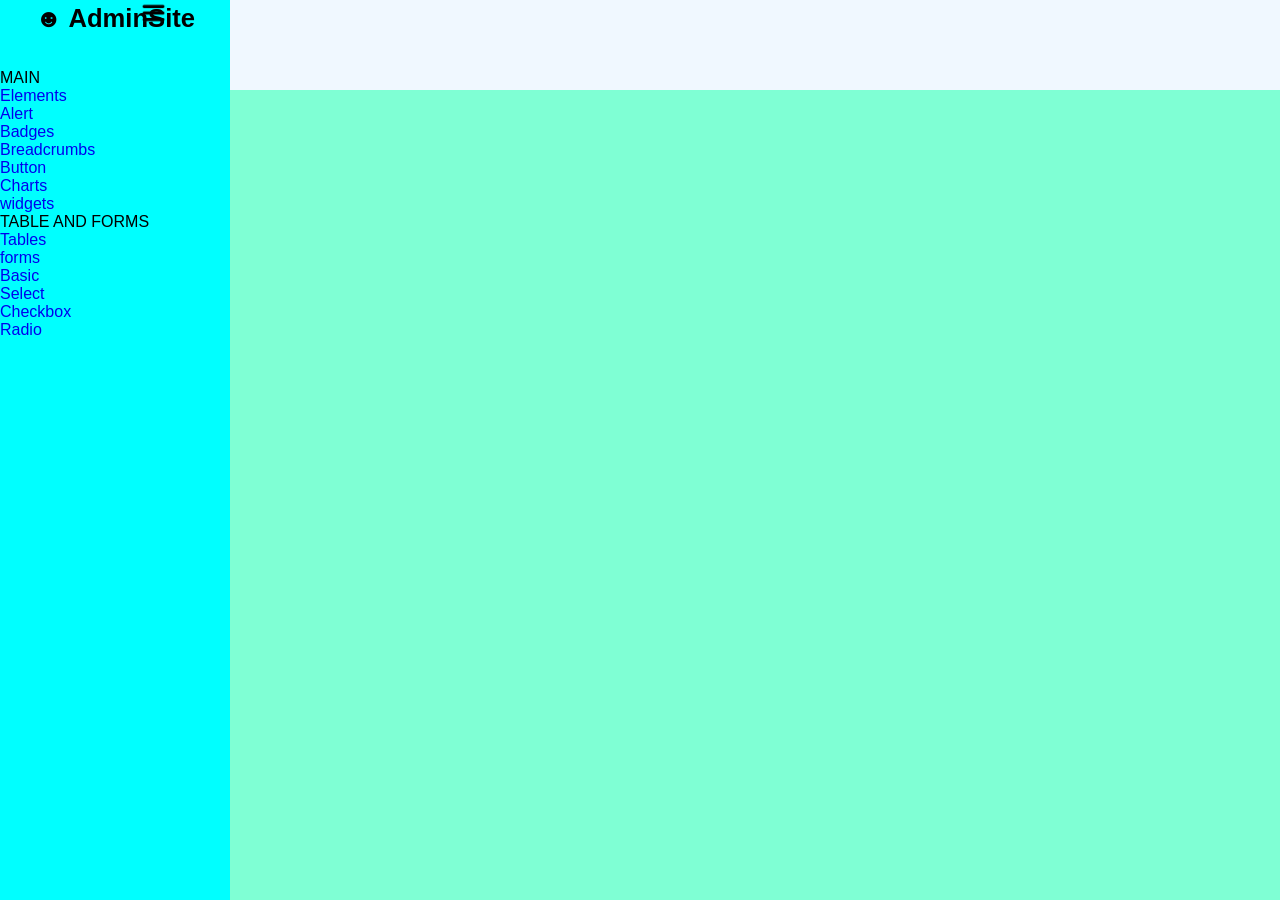
<file: Dia10/index.html>
<!DOCTYPE html>
<html lang="es">
<head>
    <meta charset="UTF-8">
    <meta name="viewport" content="width=device-width, initial-scale=1.0">
    <title>AdminSite</title>
    <link rel="stylesheet" href="./style/style.css">
</head>
<body>
    

    <div class="contenedor">
        <div class="header"></div>
        <div class="contenedor_secundario">

        </div>
        <div class="menuP">
            <input id="menu" type="checkbox">
                <div class="menuu">
                    <label for="menu" class="icono"><img src="./mult/menu.png" alt="" class="ico"></label>
                
                <h1 id="tittle">☻ AdminSite</h1>
                
                <br><br>
                <ul>
                    <li><p>MAIN</p></li>
                    <li><a href="#Elements">Elements</a>
                        <ul>
                            <li><a href="#Alert">Alert</a></li>
                            <li><a href="#Badges">Badges</a></li>
                            <li><a href="#Breadcrumbs">Breadcrumbs</a></li>
                            <a href="#Button">Button</a>
                        </ul>
                    </li>
                    <li><a href="#Charts">Charts</a></li>
                    <li><a href="#widgets">widgets</a></li>
                </ul>

                <ul>
                    <li><p>TABLE AND FORMS</p></li>
                    <li><a href="#home">Tables</a>
                    </li>
                    <li><a href="#news">forms</a>
                        <ul>
                            <li>
                                <ul><a href="#Basic">Basic</a></ul>
                                <ul><a href="#Select">Select</a></ul>
                                <ul><a href="#Checkbox">Checkbox</a></ul>
                                <ul><a href="#Radio">Radio</a></ul>
                            </li>
                        </ul>
                    </li>
                </ul>
            </div>    
        </div>
    </div>
</body>
</html>
</file>
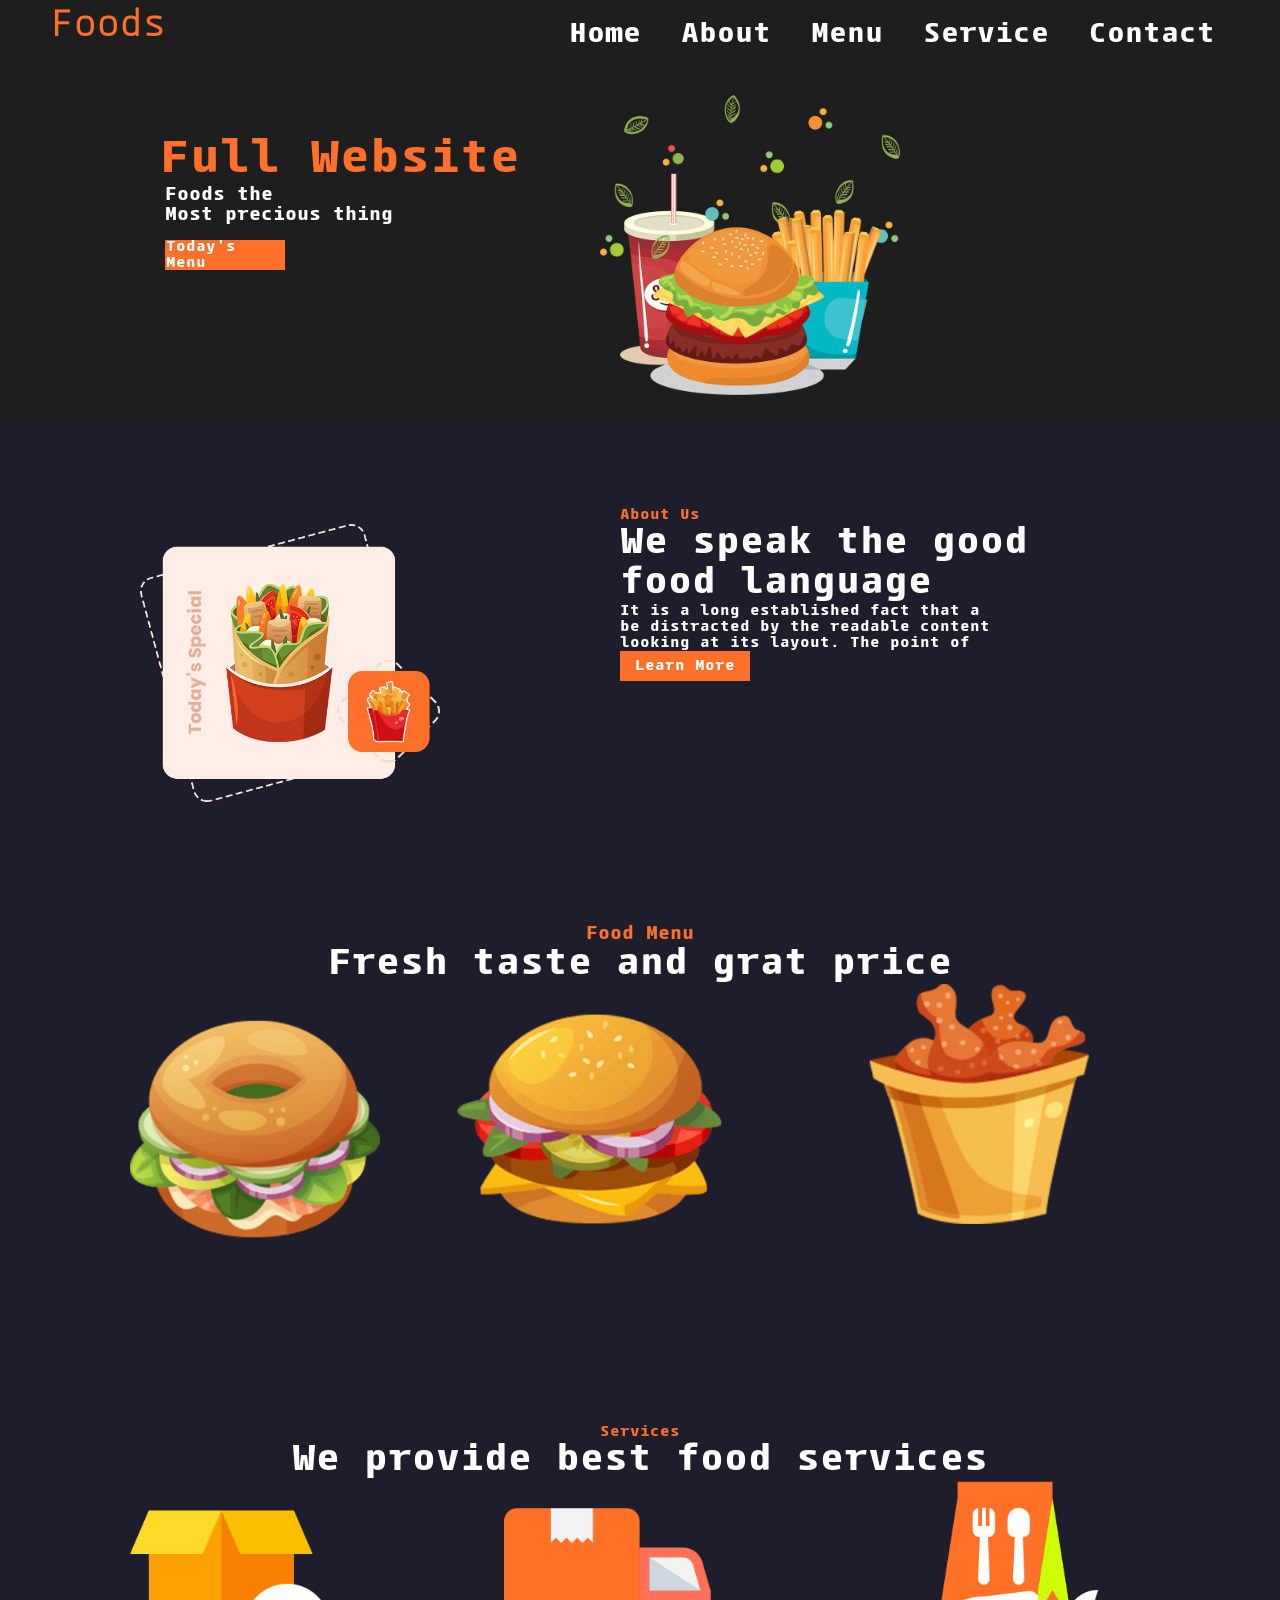
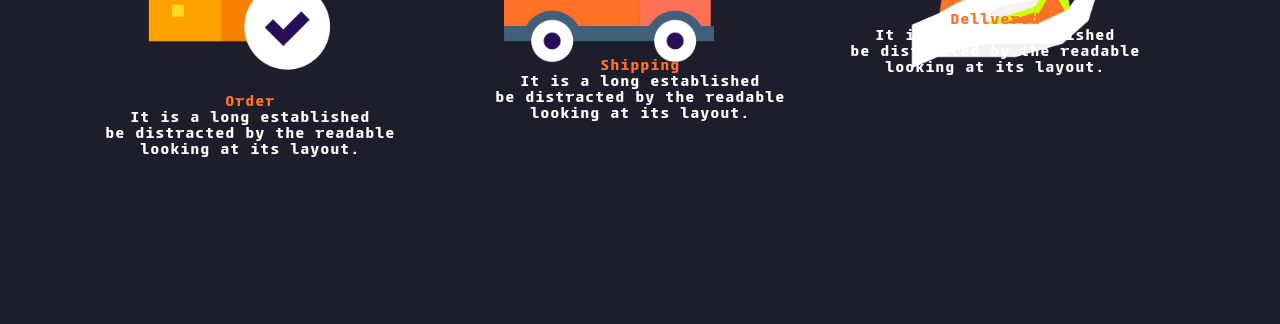
<file: Dia5/index.html>
<!DOCTYPE html>
<html>
<head>
    <meta charset="UTF-8">
    <meta name="viewport" content="width=device-width, initial-scale=1.0">
    <title>Document</title>
    <link rel="stylesheet" href="styles.css">
</head>
<body>
    <div class="C1">
        <header id="Cabecera">
            <a id="Foods" href="index.html">
                <span class="Nombre_P">Foods</span>
            </a>
            <nav>
                <ul>
                    <li><a href="index.html">Home</a></li>
                    <li><a href="#P2">About</a></li>
                    <li><a href="#P3">Menu</a></li>
                    <li><a href="#P4">Service</a></li>
                    <li><a href="#">Contact</a></li>
                </ul>
            </nav>
        </header>
        
        <h1 class="tex1">Full Website</h1>
        <p class="tx1">Foods the <br> Most precious thing</p>
        <div class="bot">Today's Menu</div>
        <img class="img_home" src="/Dia5/img/img/home.png" alt="">
    </div>
    <div class="C2">
        <div  id="P2">
            <img class="About" src="/Dia5/img/img/about.png" alt="">
            <div class="totex">
                <p class="t1">About Us</p>
                <div class="stex">
                    <p class="t2">We speak the good <br>
                        food language</p>
                    <p class="t3">It is a long established fact that a <br> 
                        be distracted by the readable content<br> 
                        looking at its layout. The point of</p>
                        <div class="bot1">Learn More</div>
                </div>
            </div>
        </div>
    </div>
    <div id="P3" class="C3">
        <div class="sstex">
            <p class="text1">Food Menu</p>
            <p class="text2">Fresh taste and grat price</p>
        </div>
        <img class="food1" src="/Dia5/img/img/food1.png" alt="">
        <img class="food2" src="/Dia5/img/img/food2.png" alt="">
        <img class="food3" src="/Dia5/img/img/food3.png" alt="">
    </div>
    <div id="P4" class="C4">
        <div class="tt1">
            <p class="txt1">Services</p>
            <p class="txt2">We provide best food services</p>
        </div>
        <img class="s1" src="/Dia5/img/img/s1.png" alt="">
        <img class="s2" src="/Dia5/img/img/s2.png" alt="">
        <img class="s3" src="/Dia5/img/img/s3.png" alt="">
        <div class="tt2">
            <p class="txt3">Order</p>
            <p class="txt31">
                It is a long established <br>  
                be distracted by the readable <br> 
                looking at its layout. </p>
        </div>
        <div class="tt3">
            <p class="txt4">Shipping</p>
            <p class="txt41">It is a long established <br> 
                be distracted by the readable <br>
                looking at its layout. </p>
        </div>
        <div class="tt4">
            <p class="txt5">Dellvered</p>
            <p class="txt51">It is a long established <br> 
                be distracted by the readable <br>
                looking at its layout.  </p>
        </div>
    </div>
        
    <div class="C5"></div>
</body>
</html>
</file>
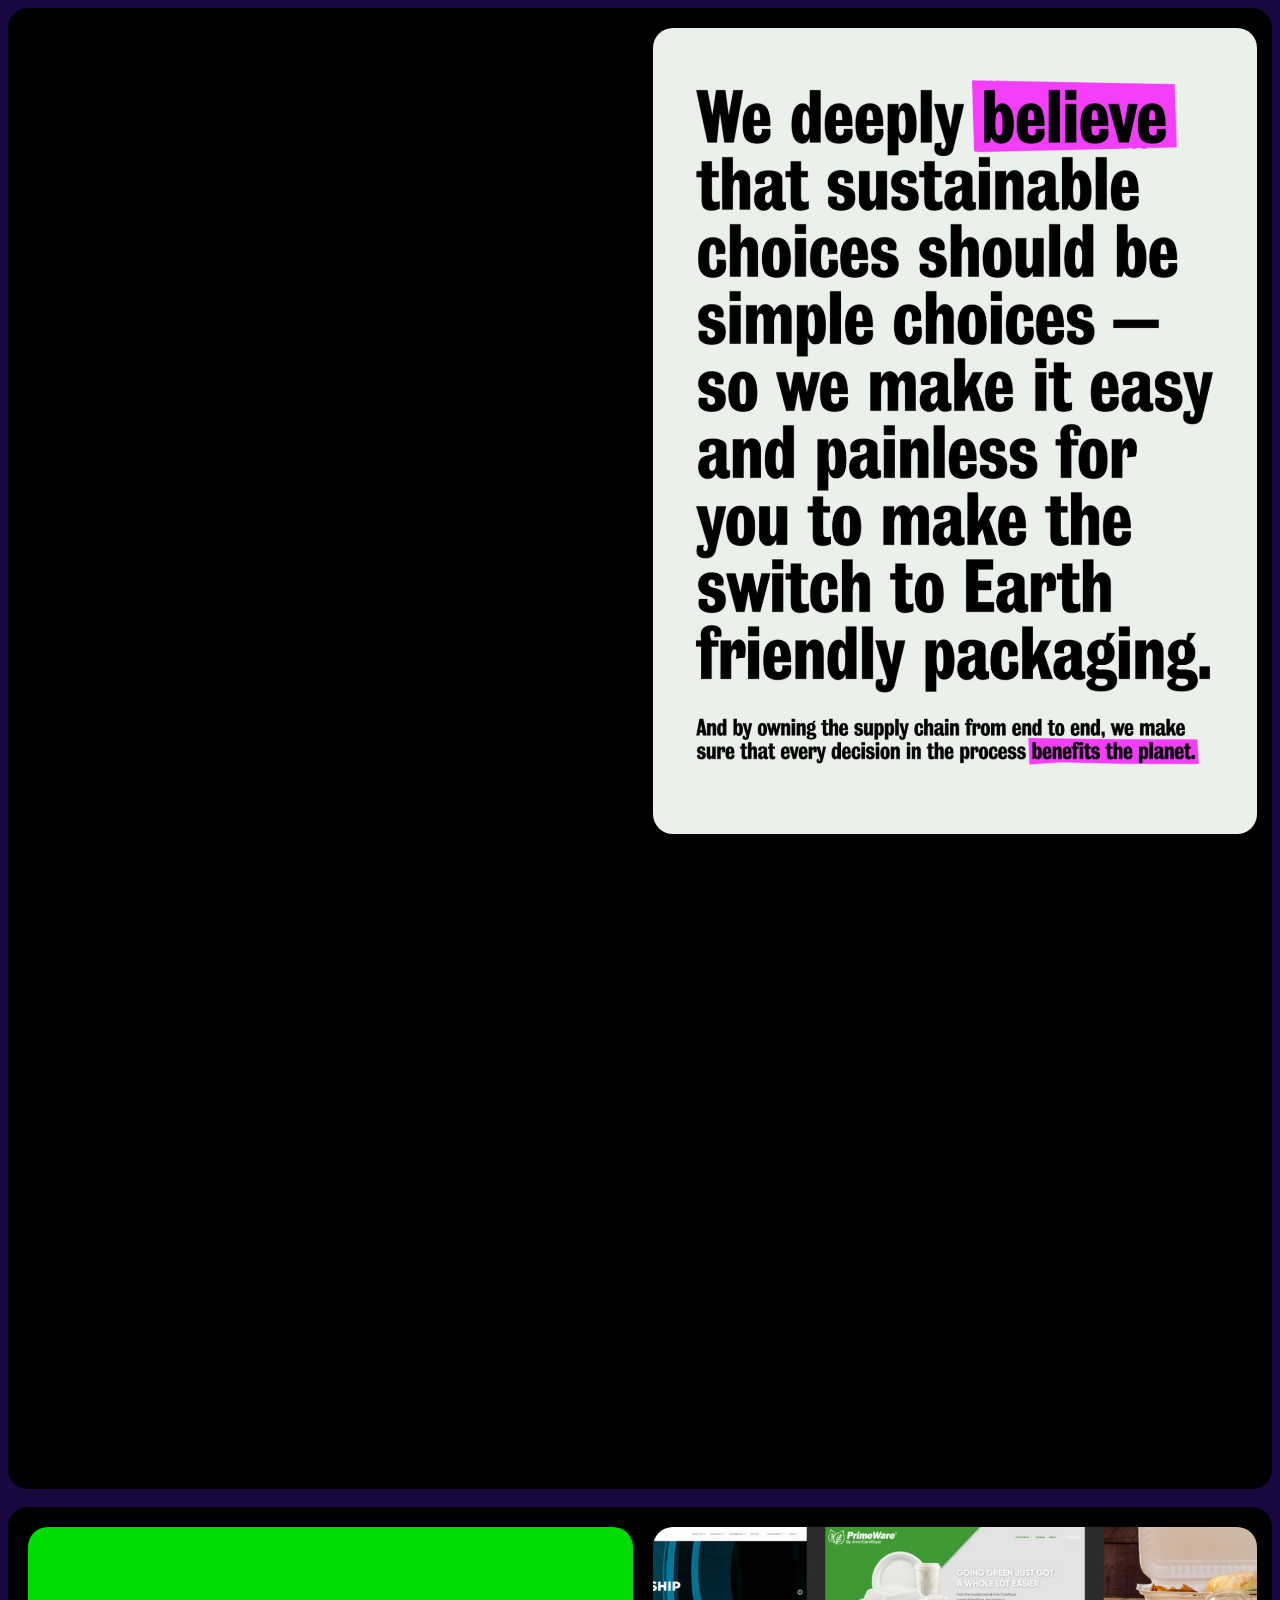
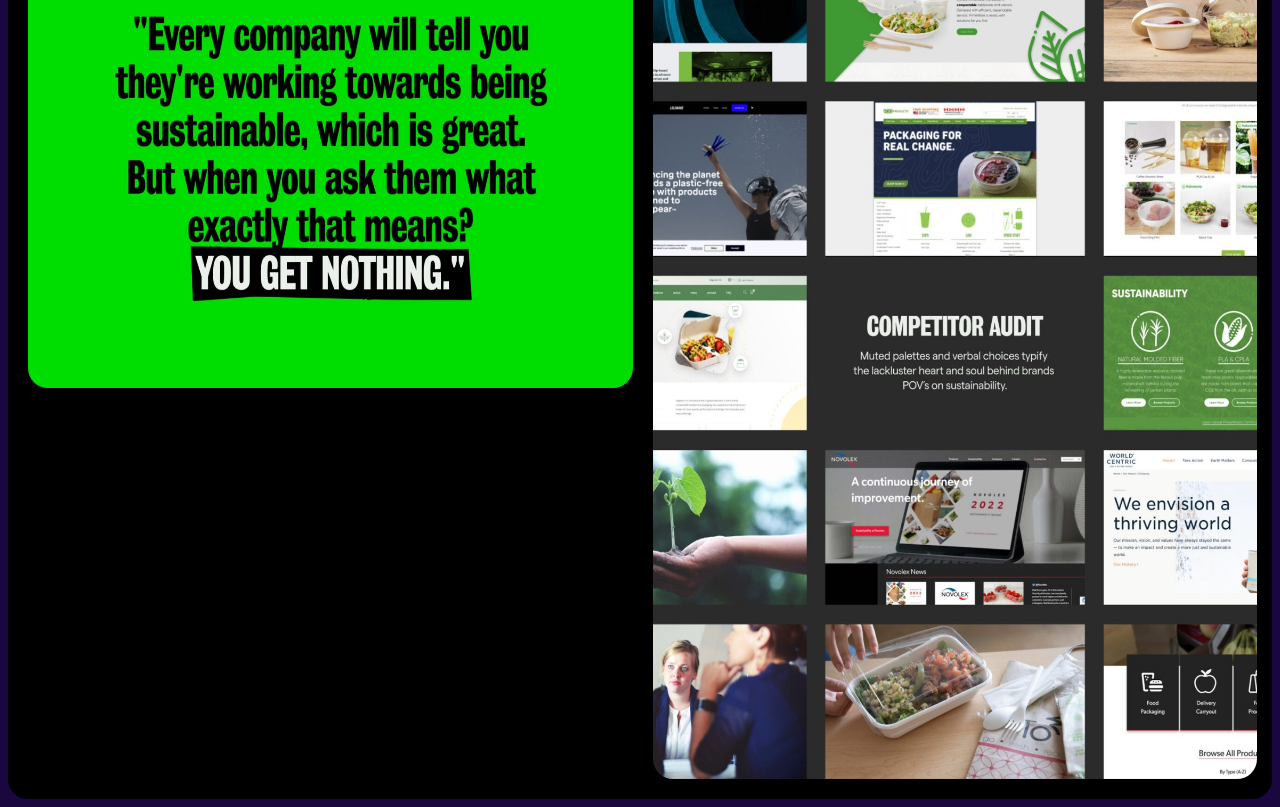
<file: Dia8/index.html>
<!DOCTYPE html>
<html lang="es">
<head>
    <meta charset="UTF-8">
    <meta name="viewport" content="width=device-width, initial-scale=1.0">
    <title>Grids</title>
    <link rel="stylesheet" href="./styles/style.css">
</head>
<body>
    <div class="cont1">
            <video src="./videos/VID-20240527-WA0054.mp4" autoplay loop mute id="vid1"></video>
            <video src="./videos/VID-20240527-WA0055.mp4" autoplay loop mute id="vid2"></video>
            <video src="./videos/VID-20240527-WA0057.mp4" autoplay loop mute id="vid3"></video>
            <img src="./videos/IMG-20240527-WA0350.jpg" alt="" id="img1">
    </div>
<br>
    </div>
    <div class="cont2">
        <img src="./videos/IMG-20240527-WA0349.jpg" alt="" id="img2">
        <video src="./videos/VID-20240527-WA0056.mp4" autoplay loop mute id="img3"></video>
        <img src="./videos/IMG-20240527-WA0348.jpg" alt="" id="img4">
    </div>
</body>
</html>
</file>
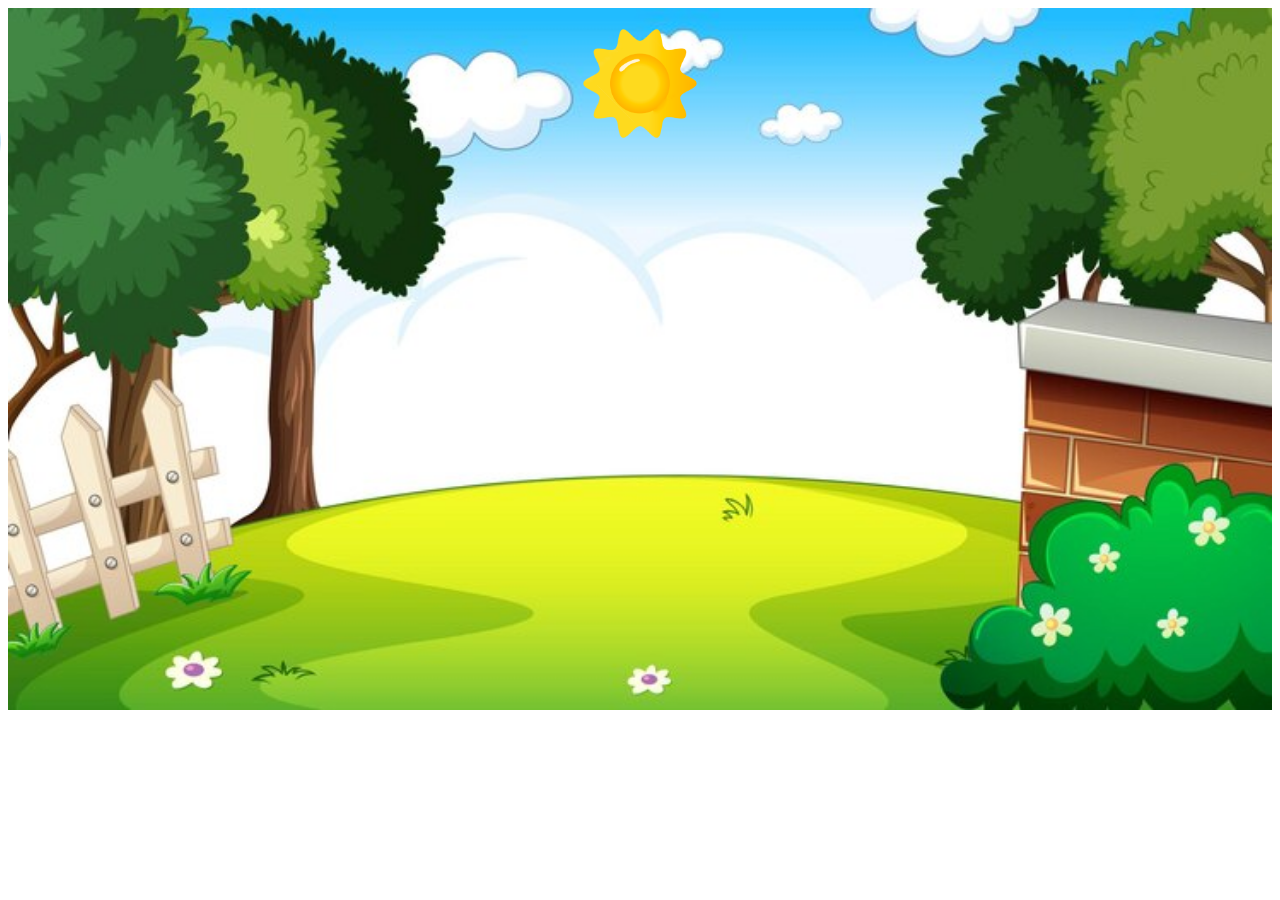
<file: Dia9/index.html>
<!DOCTYPE html>
<html lang="en">
<head>
    <meta charset="UTF-8">
    <meta name="viewport" content="width=device-width, initial-scale=1.0">
    <title>Document</title>
    <link rel="stylesheet" href="./styles/style.css">
</head>
<body>
    <div class="container">
        <img src="./img/paisaje-parque-natural.jpg" alt="" id="paisaje">
        <img src="./img/pngtree-cute-sun-cartoon-png-image_9040449.png" alt="" id="sol">
        <div class="lluvia">        
            <img src="./img/Fondo.png" alt="" id="lluvia">
        </div>
        <div class="nuve"><img src="./img/nuve.png" alt="" id="nuve"></div>


        <div class="rosa"><img src="./img/Flor.png" alt="" id="rosa"></div>
    </div>
</body>
</html>
</file>
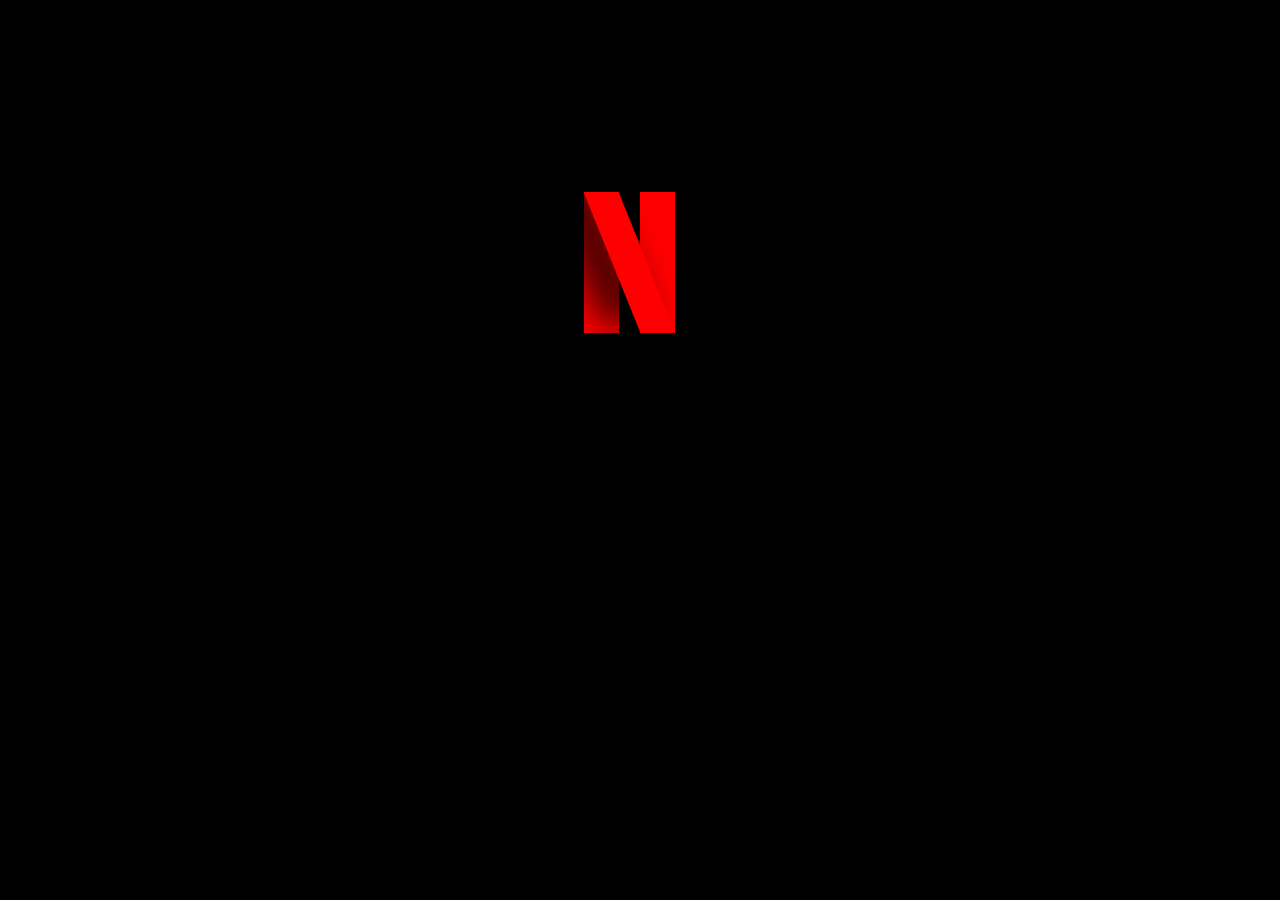
<file: Talle_de_repaso/index.html>
<!DOCTYPE html>
<html lang="es">
<head>
    <meta charset="UTF-8">
    <meta name="viewport" content="width=device-width, initial-scale=1.0">
    <link rel="stylesheet" href="./styles.css">
    <title>Animaciones</title>
</head>
<body>
    <div class="conten">
        <div class="n1"></div>
        <div class="n2"></div>
        <div class="n3"></div>
    </div>
</body>
</html>
</file>
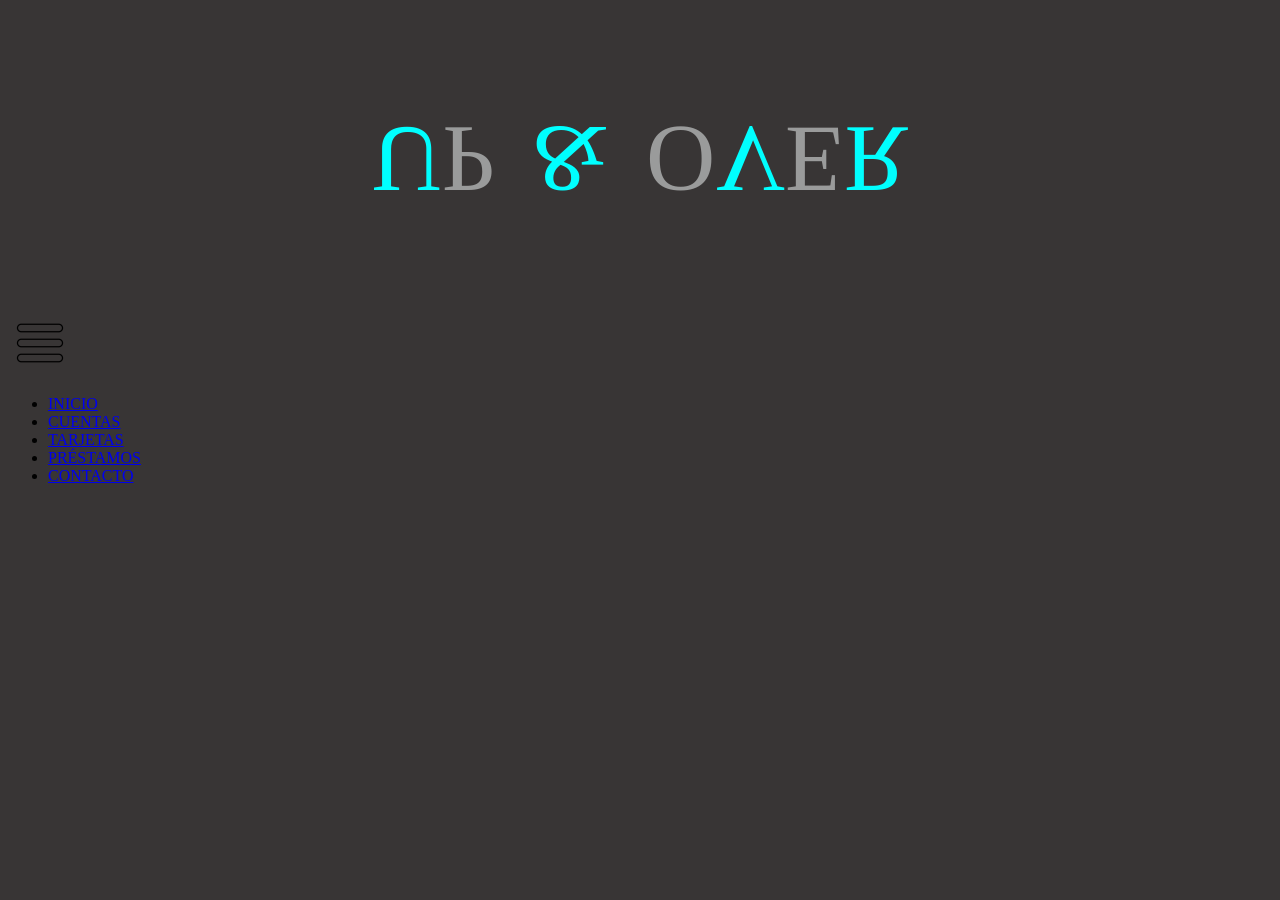
<file: Repaso_dia3/eje1/index.html>
<!DOCTYPE html>
<html lang="en">
<head>
    <meta charset="UTF-8">
    <meta name="viewport" content="width=device-width, initial-scale=1.0">
    <link rel="stylesheet" href="styles.css">
    <title>Document</title>
</head>
<body>
    <div class="conten">
        <p class="let1">U</p>
        <p class="let2">P</p>
        <p class="let3">&</p>
        <p class="let4">O</p>
        <p class="let5">V</p>
        <p class="let6">E</p>
        <p class="let7">R</p>
    </div>

    <div class="check">
        
        <label for="MENU" class="Menu">
            <img class="imgMenu" src="./barra-de-menus.png" alt="">
        </label>

        <input type="checkbox" name="" id="MENU">
        <UL CLASS="MENU">

            <LI><A HREF="#">INICIO</A></LI>
            
            <LI><A HREF="#">CUENTAS</A></LI>
            
            <LI><A HREF="#">TARJETAS</A></LI>
            
            <LI><A HREF="#">PRÉSTAMOS</A></LI>
            
            <LI><A HREF="#">CONTACTO</A></LI>
            
            </UL>
    </div>
</body>
</html>
</file>
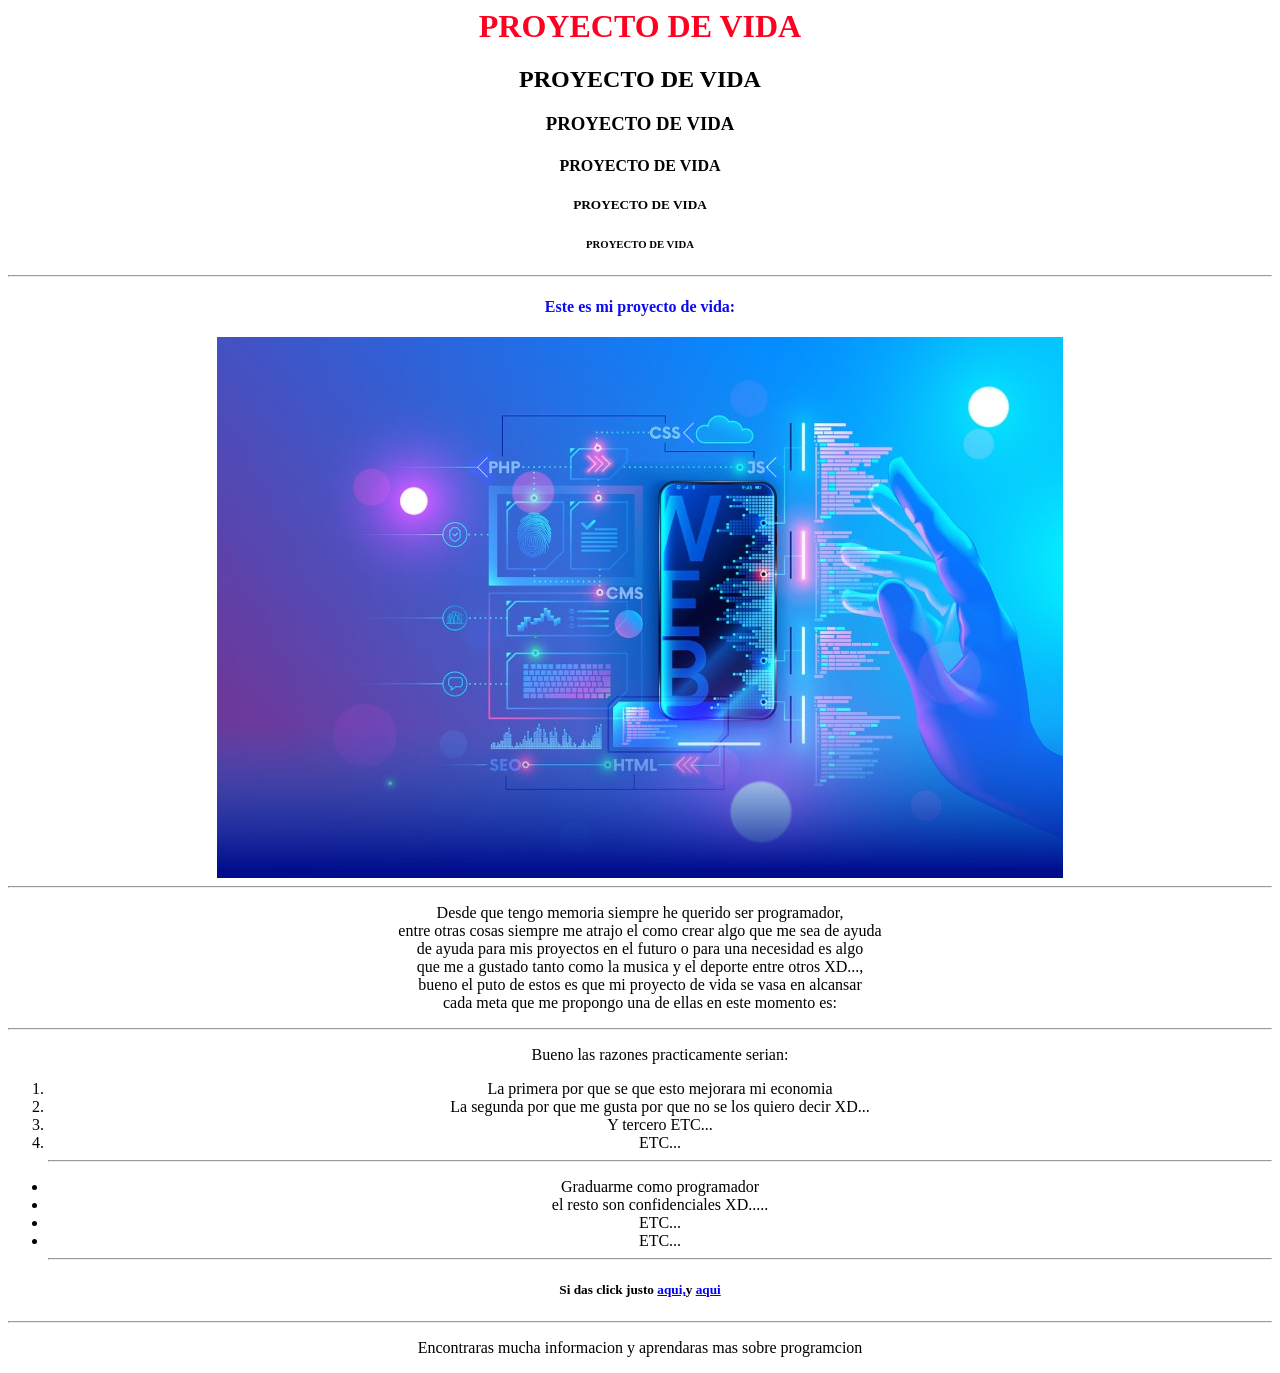
<file: Dia1/MiProyecto.html>
<html> 
    <head>
        <Title>Mi Proyeco De Vida</Title>
        <style>
        </style>
    </head>
    <body>
        <center>
        <H1 style="color:rgb(255, 0, 34);">PROYECTO DE VIDA</H1>
        <h2>PROYECTO DE VIDA</h2>
        <h3>PROYECTO DE VIDA</h3>
        <h4>PROYECTO DE VIDA</h4>
        <h5>PROYECTO DE VIDA</h5>
        <h6>PROYECTO DE VIDA</h6>
        <hr>
        

    </center>
    <center>
        <H4 style="color:rgb(11, 11, 243);">Este es mi proyecto de vida:</H4>
        <img src="imagenes/img1.jpg" alt="">
        <hr>
        <p>Desde que tengo memoria siempre he querido ser programador,<br> entre otras cosas siempre me atrajo el como crear algo que me sea de ayuda<br> de ayuda para mis proyectos en el futuro o para una necesidad es algo<br> que me a gustado tanto como la musica y el deporte entre otros XD...,<br> bueno el puto de estos es que mi proyecto de vida se vasa en alcansar<br> cada meta que me propongo una de ellas en este momento es:
        </p>
        <hr>
        <ol>
            <p>Bueno las razones practicamente serian:</p>
            <li>La primera por que se que esto mejorara mi economia</li>
            <li>La segunda por que me gusta por que no se los quiero decir XD...</li>
            <li>Y tercero ETC...</li>
            <li>ETC...</li>
            <hr>
        </ol>
        <ul>
            <li>Graduarme como programador</li>
            <li>el resto son confidenciales XD.....</li>
            <li>ETC...</li>
            <li>ETC...</li>
            <hr>
        </ul>
        <h5>Si das click justo <a href="https://youtube.com/soydalto">aqui,</a>y <a href="https://www.youtube.com/watch?v=ELSm-G201Ls&t=3386s"> aqui</a> <a href=""></a></h5>
        <hr>
        <P>Encontraras mucha informacion y aprendaras mas sobre programcion</P>
    </center>
    </body>
</html>
</file>
<file: Dia10/style/style.css>
*{
    margin: 0;
    padding: 0;
    box-sizing: border-box;
}

.contenedor{
        display: grid;
        text-align: left;
        background: rgb(100, 99, 99);
        grid-template-columns: 18% auto;
        grid-template-rows: 10% auto;
}

.menuu{
    position: relative;
    margin-top: -2vw;
}

#menu{
    display: none;
}

.menuP{
    position: relative;
    background-color: aqua;
    height: 100vh;
    width: 18vw;
    grid-column: 1;
    grid-row: 1/2;
}


#tittle{
    text-align: center;
    font-size: 2vw;
    font-family: Arial, Helvetica, sans-serif;
}

.menuP li p{
    font-family: Arial, Helvetica, sans-serif;
}

.menuP li a{
    font-family: Arial, Helvetica, sans-serif;
    text-decoration: none;
}

.header{
    grid-column: 1/ 3;
    grid-row: 1;
    background-color: aliceblue;
}

.contenedor_secundario{
    grid-column: 2/3;
    grid-row: 2/3;
    background-color: aquamarine;
}

.ambu{
    position: relative;
    top: 2vw;
    left: 19vw;
    height: 5vh;
}

.ico{
    cursor: pointer;
    height: 2vw;
    display: inline-block;
    position: relative;
    top: 2vw;
    left: 11vw;
}
</file>
<file: Dia5/styles.css>
@font-face {
    font-family: a;
    src: url(/Dia5/fond/paradroidmono-bold.ttf);
}

@font-face {
    font-family: b;
    src: url(/Dia5/fond/ParadroidMono-Light.ttf);
}

* { 
    margin: 0;
    padding: 0;
    box-sizing: border-box;
}

#Cabecera {
    overflow: hidden;
    position: fixed;
    top: 0;
    width: 98.8%;
    padding: 20px;
    box-sizing: border-box;
    background: #1e1e1e;
    color: white;
    height: 55px;
    z-index: 999;
}

#Foods {
    position: relative;
    top: -20px;
    left: 30px;
    font-size: 2rem;
    display: inline-block;
    text-decoration: none;
}

#Foods .Nombre_P {
    display: block;
    font-family: b;
    color: #ff702a;
    font-weight: 700;
    font-size: 1.2em;
}

nav {
    float: right;
    display: flex;
    align-items: flex-end;
    justify-content: space-between;
    transition: align-items .2s;
    font-size: 30px;
}

nav ul {
    margin: 0;
    list-style: none;
    padding-right: 20px;
}

ul {
    display: flex;
    margin: 50px 50px 0 0;
    padding: 0;
    transition: margin .2s;
}

li:not(:last-child) {
    margin-right: 20px;
}

nav ul li a {
    display: block;
    font-family: a;
    color: #fff;    
    padding: 0 10px;
    text-decoration: none;
}

nav ul li a:hover {
    background: #464343;
}

.C1 {
    background-color: #1e1e1e;
    overflow: hidden;
}

.tex1 {
    position: relative;
    top: 135px;
    left: 160px;
    font-size: 50px;
    font-family: a;
    color: #ff702a;
}

.tx1 {
    top: 135px;
    left: 165px;
    position: relative;
    font-family: a;
    color: #fff;
    font-size: 20px;
}

.bot {
    position: relative;
    display: flex;
    justify-content: center;
    align-items: center;
    font-family: a;
    color: #fff;
    top: 150px;
    left: 165px;
    width: 120px;
    height: 30px;
    background-color: #ff702a;
    border: 1px solid #ff702a;
}

.img_home {
    position: relative;
    top: -25px;
    left: 600px;
    width: 300px;
}

.C2 {
    background-color: #1e1d2b;
    overflow: hidden;
    height: 500px;
}

.About {
    position: relative;
}

.t1 {
    font-family: a;
    color: #ff702a;
}
.About{
    position: relative;
    top:100px;
    left: 140px;
    width: 300px;
}

.totex{
    position: relative;
    float: right;
    font-family: a;
    top: 83px;
    left: -252px;
}

.stex{
    color: #fff;
}

.t2{
    font-size: 40px;
}

.bot1{
    display: flex;
    justify-content: center;
    align-items: center;
    font-family: a;
    color: #fff;
    top: 150px;
    left: 165px;
    width: 130px;
    height: 30px;
    background-color: #ff702a;
    border: 1px solid #ff702a;
}

.C3 {
    background-color: #1e1d2b;
    overflow: hidden;
    height: 500px;
}

.sstex{
    text-align: center;
    font-family: a;
}

.text1{
    color: #ff702a;
    font-size: 20px;
}

.text2{
    color: #fff;
    font-size: 40px;
}

.food1 {
    position: relative;
    left: 130px;
    width: 250px;
}

.food2{
    position: relative;
    left: 200px;
    justify-content: center;
    align-items: center;
    width: 270px;
}

.food3{
    position:relative;
    float: right;
    left: -180px;
    width: 240px;
}

.C4 {
    background-color: #1e1d2b;
    overflow: hidden;
    height: 500px;
}

.tt1{
    text-align: center;
    font-family: a;
}

.txt1{
    color: #ff702a;
}

.txt2{
    color: #fff;
    font-size: 40px;
}

.tt2{
    font-family: a;
    position: relative;
    justify-content: center;
    text-align: center;
    left: -390px;

}



.txt3{
    color: #ff702a;    
}

.txt31{
    color: #fff;
}

.tt3{
    font-family: a;
    position: relative;
    top: -100px;
    justify-content: center;
    text-align: center;

}

.txt4{
    color: #ff702a;
}

.txt41{
    color: #fff;
}

.tt4{
    font-family: a;
    position: relative;
    top: -210px;
    left: -140px;
    justify-content: center;
    text-align: center;
    float: right;
}

.txt5{
    color: #ff702a;
}

.txt51{
    color: #fff;
}

.s1{
    position: relative;
    left: 130px;
    width: 200px;
}

.s2{
    position: relative;
    left: 300px;
    justify-content: center;
    align-items: center;

    width: 210px;
}

.s3{
    position:relative;
    float: right;
    left: -180px;
    width: 190px;
}
</file>
<file: Dia8/styles/style.css>
body{
    background-color: rgb(27, 7, 63);
}

.cont1 {
    display: grid;
    background: black;
    border: 20px solid black;
    border-radius: 20px;
    max-width: 1920px;
    padding-right: 15px;
    gap: 20px;
    grid-template-columns: 50% 50%;
    grid-template-rows: auto auto auto;
}


.cont2{
    display: grid;
    background: black;
    border: 20px solid black;
    border-radius: 20px;
    max-width: 1920px;
    gap: 20px;
    padding-right: 15px;
    grid-template-columns: 50% 50%;
    grid-template-rows: auto auto;
}

#vid1 {
    width: 100%;
    height: 100%;
    border-radius: 20px;
    grid-column: 1/ 2;
    grid-row: 1/2;
}

#vid2{
    width: 100%;
    height: 100%;
    border-radius: 20px;
    grid-column: 1/ 2;
    grid-row: 2/3;
}

#vid3{
    width: 100%;
    height: 100%;
    border-radius: 20px;
    grid-column: 1/ 3;
}

#img1{
    width: 100%;
    height: 100%;
    border-radius: 20px;
    grid-column: 2/ 3;
    grid-row: 1/ 3;
}

#img2{
    grid-column: 1/ 2;
    grid-row: 1/2;
    width: 100%;
    height: 100%;
    border-radius: 20px;
}

#img3{
    grid-column: 1/ 2;
    grid-row: 2/3;
    width: 100%;
    height: 100%;
    border-radius: 20px;
}

#img4{
    grid-column: 2/ 3;
    grid-row: 1/3;
    width: 100%;
    height: 100%;
    border-radius: 20px;
}
</file>
<file: Dia9/styles/style.css>
#paisaje{
    width: 100%;
    height: 100%;   
}

#sol{
    position: absolute;
    margin-left: auto;
    margin-right: auto;
    height: 9vw;
    top: 2vw;
    left: 0;
    right: 0;
    animation-name: sol;
    animation-duration: 10s;
}

@keyframes sol{
    0% {margin-top: 1vw;}
    50% {margin-top: 3vw;}
    100% {margin-top: 1vw;}
}

.nuve{
    overflow: hidden;
    position: absolute;
    margin-left: auto;
    margin-right: auto;
    height: 22vw;
    left: -28vw;
    right: -12vw;
    top: -5vw;
}

#nuve{
    margin-left: auto;
    margin-right: auto;
    height: 30vw;
    right: 0vw;
    position: relative;
    animation-name: nuve;
    animation-duration: 10s;
}

@keyframes nuve {
    0% {margin-left: 0vw;}
    50% {margin-left: 63vw;}
    100% {margin-left: 150vw;}
}

.lluvia{
    overflow: hidden;
    position: absolute;
    margin-left: auto;
    margin-right: auto;
    height: 22vw;
    left: 35vw;
    right: 35vw;
    top: 15vw;
}

#lluvia{
    position: absolute;
    margin-left: auto;
    margin-right: auto;
    height: 18vw;
    left: 6vw;
    right: 35vw;
    top: -18vw;
    animation-name: lluvia;
    animation-duration: 10s;
}

@keyframes lluvia {
    0% {top: -18vw;}
    30% {top: -18vw;}
    100% {top: 45vw}
}

.rosa{
    overflow: hidden;
    position: absolute;
    margin-left: auto;
    margin-right: auto;
    height: 9vw;
    left: 0;
    right: 0;
    top: 28.5vw;
}

#rosa{
    position: absolute;
    margin-left: auto;
    margin-right: auto;
    height: 0%;
    left: 0;
    right: 0;
    top: 0.5vw;
    animation-name: rosa;
    animation-duration: 10s;
}

@keyframes rosa {
    0% {height: 0%; top: 10vw;}
    50% {height: 0%; top: 10vw;}
    100% {height: 100%;}
}
.conteo p{
    text-align: center;
    position: absolute;
    overflow: hidden;
    top: 25vw;
    left: 48vw;
    height: 6vw;
    right: 9vw;
    width: 3vw;
}


.c3 {
    position: absolute;
    top: 0vw;
    left: 0vw;
}

.c2{
    position: absolute;
    top: 0vw;
    left: 0vw;
}

.c1{
    position: absolute;
    top: 0vw;
    left: 0vw;
}

.accion{
    position: absolute;
    top: 0vw;
    left: 0vw;
}
</file>
<file: Talle_de_repaso/styles.css>
body{
    width: 100%;
    height: 100%;
    background-color: black;
}

.conten{
    height: 11vw;
    margin-top: 15vw;
    display: flex;
}

.n1{
    width: 2.7vw;
    height: 11vw;
    background-color: red;
    margin-left: 45vw;
    animation-name: one;
    animation-duration: 2s;
}

@keyframes one {
    0% {margin-top: 20vw;}
    0% {height: 0vw;}
    100% {margin-top: 0vw;}
    100% {height: 20vw;}
}

.n2{
    width: 2.7vw;
    height: 11vw;
    background-color: red;
    margin-left: -0.5vw;
    transform: skew(22deg);
    box-shadow: -27px -16px 35px 7px rgba(0,0,0,0.78);
}

.n3{
    width: 2.7vw;
    height: 11vw;
    background-color: red;
    margin-left: -0.5vw;
}
</file>
<file: Repaso_dia3/eje1/styles.css>
body{
    background-color: rgb(56, 53, 53);
}

.conten{
    display: flex;
    justify-content: center;
    flex-direction: row;
}

.let1{
    font-family: 'Alfa Slab One', cursive;
    font-size: 6rem;
    color: aqua;
    transform: rotateX(180deg);
    animation-name: u;
    animation-duration: 5s;
}

.let2{
    font-family: 'Alfa Slab One', cursive;
    font-size:6rem;
    color: rgb(154, 155, 155);
    transform: rotateX(180deg);
    animation-name: u;
    animation-duration: 5s;
}

.let3{
    font-family: 'Alfa Slab One', cursive;
    font-size:6rem;
    color: aqua;
    margin-left: 3vw;
    transform: rotateX(180deg);
    animation-name: u;
    animation-duration: 5s;
}

.let4{
    font-family: 'Alfa Slab One', cursive;
    font-size:6rem;
    color: rgb(154, 155, 155);
    margin-left: 3vw;
    transform: rotateX(180deg);
    animation-name: u;
    animation-duration: 5s;
}

.let5{
    font-family: 'Alfa Slab One', cursive;
    font-size:6rem;
    color: aqua;
    transform: rotateX(180deg);
    animation-name: u;
    animation-duration: 5s;
}

.let6{
    font-family: 'Alfa Slab One', cursive;
    font-size:6rem;
    color: rgb(154, 155, 155);
    transform: rotateX(180deg);
    animation-name: u;
    animation-duration: 5s;
}

.let7{
    font-family: 'Alfa Slab One', cursive;
    font-size:6rem;
    color: aqua;
    transform: rotateX(180deg);
    animation-name: u;
    animation-duration: 5s;
}

@keyframes u {
    0% {transform: rotateX(80deg);}
    50% {transform: rotateX(0deg);}
    100% {transform: rotateX(180deg);}
}

@keyframes let2 {
    0%{transform: rotateX(80dge);}
    50%{transform: rotateX(0dge);}
    100%{transform: rotateX(180dge);}
}

@keyframes let3 {
    0%{transform: rotateX(80dge);}
    50%{transform: rotateX(0dge);}
    100%{transform: rotateX(180dge);}
}

@keyframes let14 {
    0%{transform: rotateX(80dge);}
    50%{transform: rotateX(0dge);}
    100%{transform: rotateX(180dge);}
}

@keyframes let5 {
    0%{transform: rotateX(80dge);}
    50%{transform: rotateX(0dge);}
    100%{transform: rotateX(180dge);}
}

@keyframes let6 {
    0%{transform: rotateX(80dge);}
    50%{transform: rotateX(0dge);}
    100%{transform: rotateX(180dge);}
}

@keyframes let7 {
    0%{transform: rotateX(80dge);}
    50%{transform: rotateX(0dge);}
    100%{transform: rotateX(180dge);}
}

.imgMenu{
    height: 5vw;
}

#MENU{
    display: none;
}
</file>
